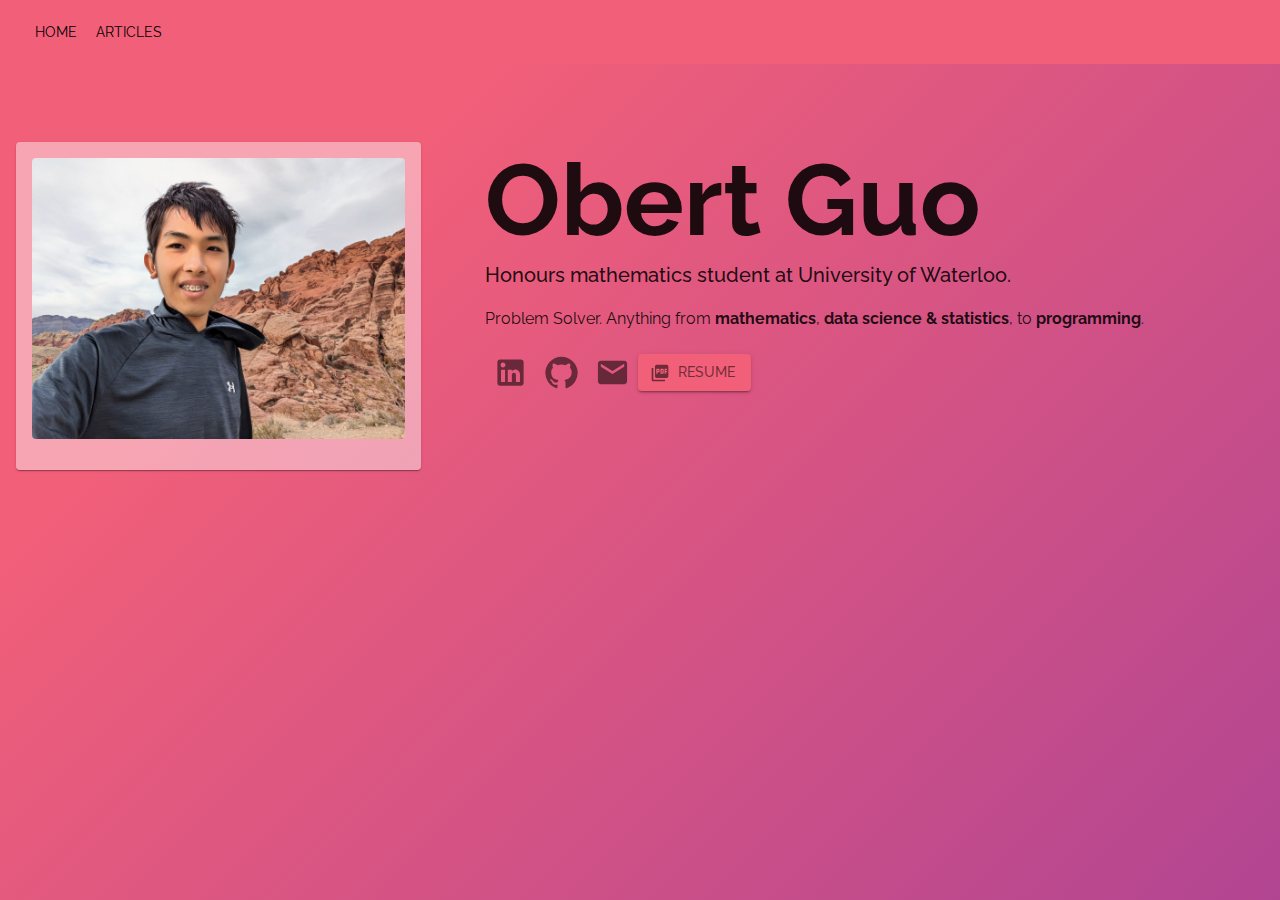
<file: index.html>
<!doctype html><html lang="en"><head><meta charset="utf-8"/><link rel="icon" href="/favicon.ico?"/><meta name="viewport" content="width=device-width,initial-scale=1"/><meta name="theme-color" content="#F15F79"/><meta name="description" content="Obert Guo"/><link rel="apple-touch-icon" href="/logo.jpg"/><link rel="manifest" href="/manifest.json"/><title>Obert Guo</title><script defer="defer" src="/static/js/main.97a1501b.js"></script><link href="/static/css/main.25f1ec51.css" rel="stylesheet"></head><body><noscript>You need to enable JavaScript to run this app.</noscript><div id="root"></div></body></html>
</file>
<file: static/css/main.25f1ec51.css>
body{-webkit-font-smoothing:antialiased;-moz-osx-font-smoothing:grayscale;font-family:-apple-system,BlinkMacSystemFont,Segoe UI,Roboto,Oxygen,Ubuntu,Cantarell,Fira Sans,Droid Sans,Helvetica Neue,sans-serif;margin:0}code{font-family:source-code-pro,Menlo,Monaco,Consolas,Courier New,monospace}body{background-attachment:fixed;background-color:#d8dede;background-image:linear-gradient(315deg,#b24592,#f15f79 74%)}.App_App__Wk2xs{display:block;padding:5rem 1rem}.nav_nav__QHT3l{box-shadow:none!important;color:#000}.nav_nav__QHT3l button{color:#000;font-weight:lighter}.nav_Link__KF7Jw{color:#000;text-decoration:none}@font-face{font-display:swap;font-family:Raleway;font-style:normal;font-weight:400;src:url(/static/media/raleway-cyrillic-ext-400-normal.afca160d632851197a24.woff2) format("woff2"),url(/static/media/raleway-all-400-normal.98e7ff86f2b9a46e19cc.woff) format("woff");unicode-range:u+0460-052f,u+1c80-1c88,u+20b4,u+2de0-2dff,u+a640-a69f,u+fe2e-fe2f}@font-face{font-display:swap;font-family:Raleway;font-style:normal;font-weight:400;src:url(/static/media/raleway-cyrillic-400-normal.f7d0cc4bf9cf8da4f023.woff2) format("woff2"),url(/static/media/raleway-all-400-normal.98e7ff86f2b9a46e19cc.woff) format("woff");unicode-range:u+0301,u+0400-045f,u+0490-0491,u+04b0-04b1,u+2116}@font-face{font-display:swap;font-family:Raleway;font-style:normal;font-weight:400;src:url(/static/media/raleway-vietnamese-400-normal.bb6f51e1b67ec8802d57.woff2) format("woff2"),url(/static/media/raleway-all-400-normal.98e7ff86f2b9a46e19cc.woff) format("woff");unicode-range:u+0102-0103,u+0110-0111,u+0128-0129,u+0168-0169,u+01a0-01a1,u+01af-01b0,u+1ea0-1ef9,u+20ab}@font-face{font-display:swap;font-family:Raleway;font-style:normal;font-weight:400;src:url(/static/media/raleway-latin-ext-400-normal.e2c3693083a044bed680.woff2) format("woff2"),url(/static/media/raleway-all-400-normal.98e7ff86f2b9a46e19cc.woff) format("woff");unicode-range:u+0100-024f,u+0259,u+1e??,u+2020,u+20a0-20ab,u+20ad-20cf,u+2113,u+2c60-2c7f,u+a720-a7ff}@font-face{font-display:swap;font-family:Raleway;font-style:normal;font-weight:400;src:url(/static/media/raleway-latin-400-normal.0bdecdd83e78d540c297.woff2) format("woff2"),url(/static/media/raleway-all-400-normal.98e7ff86f2b9a46e19cc.woff) format("woff");unicode-range:u+00??,u+0131,u+0152-0153,u+02bb-02bc,u+02c6,u+02da,u+02dc,u+2000-206f,u+2074,u+20ac,u+2122,u+2191,u+2193,u+2212,u+2215,u+feff,u+fffd}@font-face{font-display:swap;font-family:Raleway;font-style:normal;font-weight:500;src:url(/static/media/raleway-cyrillic-ext-500-normal.cf3aea540285314aad67.woff2) format("woff2"),url(/static/media/raleway-all-500-normal.450cf69675e5ada80d0a.woff) format("woff");unicode-range:u+0460-052f,u+1c80-1c88,u+20b4,u+2de0-2dff,u+a640-a69f,u+fe2e-fe2f}@font-face{font-display:swap;font-family:Raleway;font-style:normal;font-weight:500;src:url(/static/media/raleway-cyrillic-500-normal.08fdeeba13020178dbaf.woff2) format("woff2"),url(/static/media/raleway-all-500-normal.450cf69675e5ada80d0a.woff) format("woff");unicode-range:u+0301,u+0400-045f,u+0490-0491,u+04b0-04b1,u+2116}@font-face{font-display:swap;font-family:Raleway;font-style:normal;font-weight:500;src:url(/static/media/raleway-vietnamese-500-normal.48b044ab251aa745a29a.woff2) format("woff2"),url(/static/media/raleway-all-500-normal.450cf69675e5ada80d0a.woff) format("woff");unicode-range:u+0102-0103,u+0110-0111,u+0128-0129,u+0168-0169,u+01a0-01a1,u+01af-01b0,u+1ea0-1ef9,u+20ab}@font-face{font-display:swap;font-family:Raleway;font-style:normal;font-weight:500;src:url(/static/media/raleway-latin-ext-500-normal.5594865b30f5e4c519c9.woff2) format("woff2"),url(/static/media/raleway-all-500-normal.450cf69675e5ada80d0a.woff) format("woff");unicode-range:u+0100-024f,u+0259,u+1e??,u+2020,u+20a0-20ab,u+20ad-20cf,u+2113,u+2c60-2c7f,u+a720-a7ff}@font-face{font-display:swap;font-family:Raleway;font-style:normal;font-weight:500;src:url(/static/media/raleway-latin-500-normal.c589c500f24e5f3f7e61.woff2) format("woff2"),url(/static/media/raleway-all-500-normal.450cf69675e5ada80d0a.woff) format("woff");unicode-range:u+00??,u+0131,u+0152-0153,u+02bb-02bc,u+02c6,u+02da,u+02dc,u+2000-206f,u+2074,u+20ac,u+2122,u+2191,u+2193,u+2212,u+2215,u+feff,u+fffd}@font-face{font-display:swap;font-family:Raleway;font-style:normal;font-weight:700;src:url(/static/media/raleway-cyrillic-ext-700-normal.53904db59a847704f57b.woff2) format("woff2"),url(/static/media/raleway-all-700-normal.42089e13b4274eeece4b.woff) format("woff");unicode-range:u+0460-052f,u+1c80-1c88,u+20b4,u+2de0-2dff,u+a640-a69f,u+fe2e-fe2f}@font-face{font-display:swap;font-family:Raleway;font-style:normal;font-weight:700;src:url(/static/media/raleway-cyrillic-700-normal.e9cdcdcdaa07490f17c3.woff2) format("woff2"),url(/static/media/raleway-all-700-normal.42089e13b4274eeece4b.woff) format("woff");unicode-range:u+0301,u+0400-045f,u+0490-0491,u+04b0-04b1,u+2116}@font-face{font-display:swap;font-family:Raleway;font-style:normal;font-weight:700;src:url(/static/media/raleway-vietnamese-700-normal.f3598e7afa8d0ea2194b.woff2) format("woff2"),url(/static/media/raleway-all-700-normal.42089e13b4274eeece4b.woff) format("woff");unicode-range:u+0102-0103,u+0110-0111,u+0128-0129,u+0168-0169,u+01a0-01a1,u+01af-01b0,u+1ea0-1ef9,u+20ab}@font-face{font-display:swap;font-family:Raleway;font-style:normal;font-weight:700;src:url(/static/media/raleway-latin-ext-700-normal.6d201a3047b8f455e26f.woff2) format("woff2"),url(/static/media/raleway-all-700-normal.42089e13b4274eeece4b.woff) format("woff");unicode-range:u+0100-024f,u+0259,u+1e??,u+2020,u+20a0-20ab,u+20ad-20cf,u+2113,u+2c60-2c7f,u+a720-a7ff}@font-face{font-display:swap;font-family:Raleway;font-style:normal;font-weight:700;src:url(/static/media/raleway-latin-700-normal.bc3c769b66664fe6f48b.woff2) format("woff2"),url(/static/media/raleway-all-700-normal.42089e13b4274eeece4b.woff) format("woff");unicode-range:u+00??,u+0131,u+0152-0153,u+02bb-02bc,u+02c6,u+02da,u+02dc,u+2000-206f,u+2074,u+20ac,u+2122,u+2191,u+2193,u+2212,u+2215,u+feff,u+fffd}.home_root__U5ac9{padding-top:5%}.hero_root__m\+F0a .hero_heroLeft__9QJ\+O div{background-color:hsla(0,0%,100%,.25)}.hero_root__m\+F0a .hero_heroLeft__9QJ\+O img{border-radius:4px;height:100%;object-fit:cover;width:100%}.hero_root__m\+F0a .hero_heroRight__zTKrc{height:100%;padding-left:5%!important;width:100%}.articles_root__xzuy7 a{color:#000;text-decoration:none}.articles_root__xzuy7 .articles_Card__HJLvP{background-color:hsla(0,0%,100%,.7)}.articles_root__xzuy7 .articles_Card__HJLvP img{border-radius:4px;width:100%}.articles_root__xzuy7 .articles_Card__HJLvP p{font-size:.9rem}.articles_root__xzuy7 .articles_Grid__Y23Qm{padding-top:1rem}.articles_root__xzuy7 img{border-radius:50%;width:2rem}.articles_root__xzuy7 h4{display:inline;padding-left:1rem}
/*# sourceMappingURL=main.25f1ec51.css.map*/
</file>
